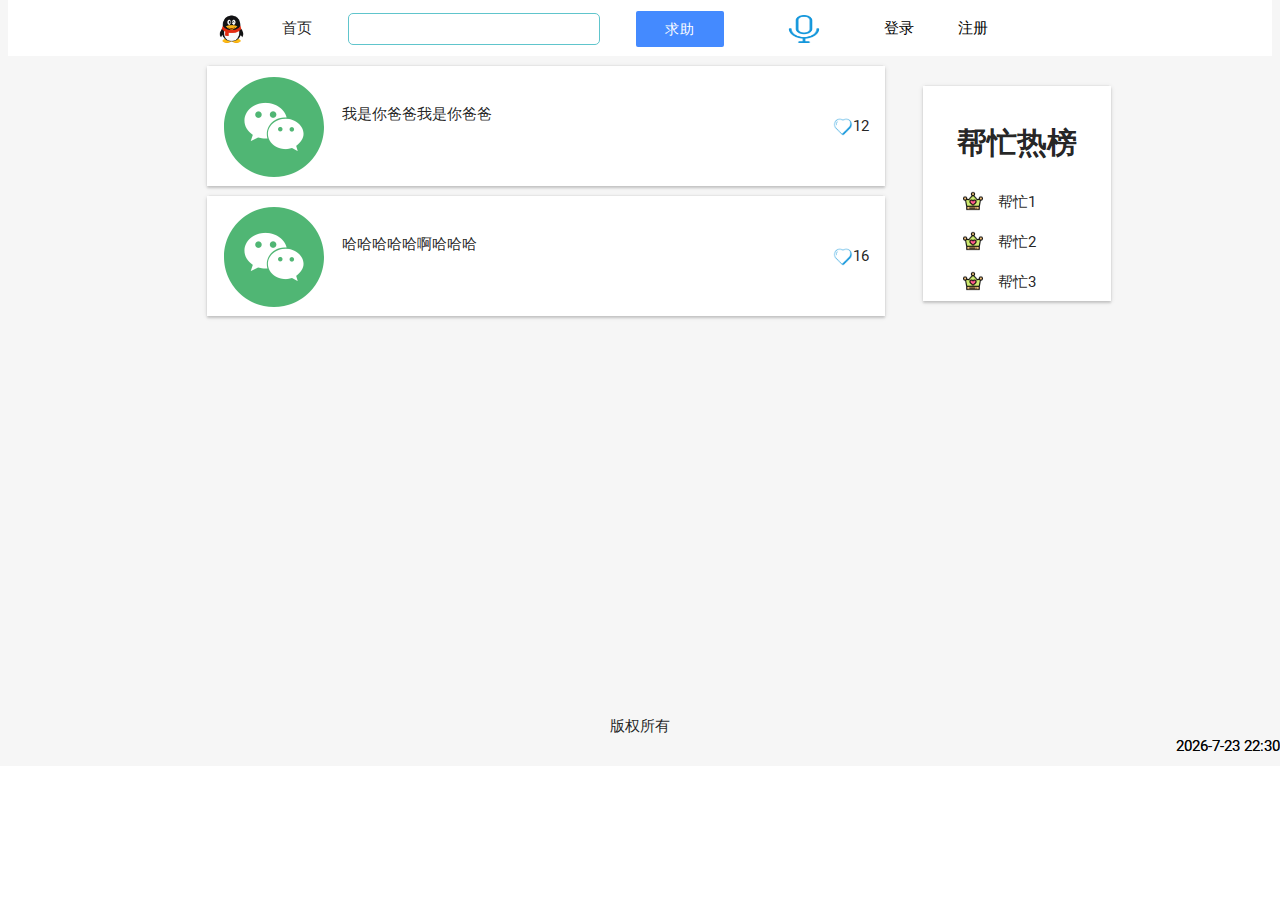
<file: tongxiaosheng/voice/index.html>
<!DOCTYPE html>
<html>
<head>
    <meta charset="utf-8" />
    <meta http-equiv="X-UA-Compatible" content="IE=edge">
    <title>同校声首页</title>
    <!-- 响应式布局必须加下面这句代码 -->
    <meta name="viewport" content="width=device-width, initial-scale=1">
    <link rel="stylesheet" type="text/css" media="screen" href="mdui/mdui.css" />
    <link rel="stylesheet" type="text/css" media="screen" href="css/index.css" /> 
    <link rel="stylesheet" type="text/css" media="screen" href="common/common.css" />     
    <script src="common/common.js"></script>
      
</head>
<body>
    <div class="mdui-container-fluid mdui-col-xs-12">
        <!-- 顶部导航栏 -->
        <header class="mdui-theme-accent-blue">
            <nav>
                <ul>
                    <li><img src="image/icon_QQ.png"></li>
                    <li><span class="first">首页</span></li>
                    <li><input class="mdui-input input"></li>
                    <li><button class="mdui-btn mdui-color-theme-accent mdui-ripple ">求助</button></li>
                    <li>
                            <button class="mdui-btn  mdui-ripple voice" mdui-dialog="{target: '#example-1'}"></button>                        
                            <div class="mdui-dialog" id="example-1">
                              <div class="mdui-dialog-title img-title"><img src="image/话筒.png" style="width:16%;height:16%"></div>
                              <div class="mdui-dialog-content">我是录音内容</div>
                              <div class="mdui-dialog-actions">
                                <button class="mdui-btn mdui-color-theme-accent mdui-ripple sure" mdui-dialog-close>确定</button>
                                <button class="mdui-btn mdui-color-theme-accent mdui-ripple cancle" mdui-dialog-confirm>取消</button>
                              </div>
                            </div>
                          
                    </li>
                    <li>
                        <hgroup>
                            <a href="login.html">登录</a>
                            <a href="register.html">注册</a>                       
                        </hgroup>
                    </li>
                </ul>
            </nav>
        </header>
        <!-- 中间内容 -->
        <div class="main-box">
            <!-- 话题 -->
            <div class="contain">               
            </div>
            <!-- 热点 -->
            <div class="hot">
                <div class="hot_box">
                        <h1>帮忙热榜</h1>
                        <span class="help">帮忙1</span>
                        <span class="help">帮忙2</span>
                        <span class="help">帮忙3</span>
                </div>
                
            </div>
        </div>
        <footer>
            版权所有                       
        </footer>
    </div>
    <script src="mdui/mdui.js"></script>
    <script src="js/index.js"></script>
    
    
</body>
</html>
</file>
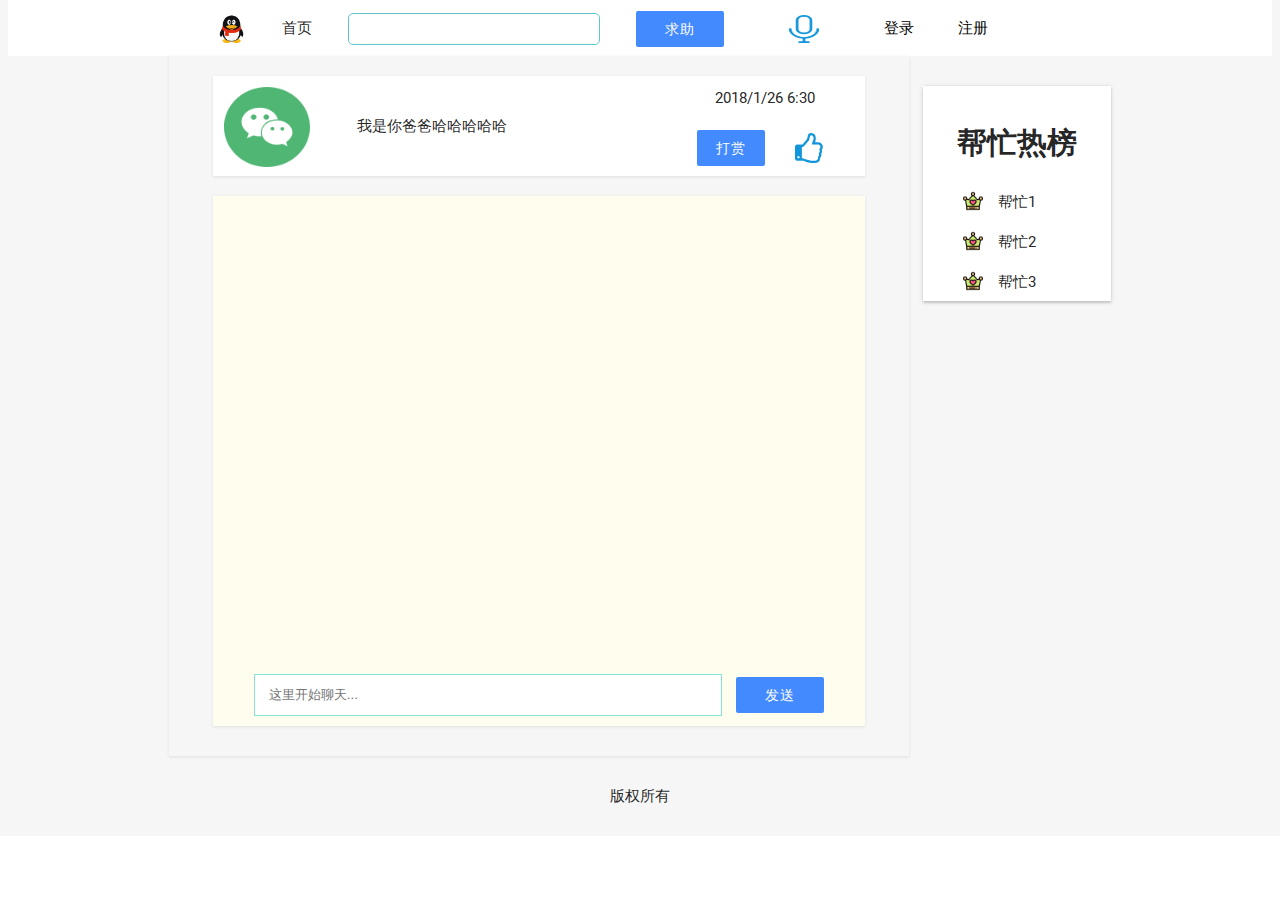
<file: tongxiaosheng/voice/help.html>
<!DOCTYPE html>
<html>
<head>
    <meta charset="utf-8" />
    <meta http-equiv="X-UA-Compatible" content="IE=edge">
    <title>帮忙主页</title>
    <!-- 响应式布局必须加下面这句代码 -->
    <meta name="viewport" content="width=device-width, initial-scale=1">
    <link rel="stylesheet" type="text/css" media="screen" href="mdui/mdui.css" />
    <link rel="stylesheet" type="text/css" media="screen" href="css/index.css" /> 
    <link rel="stylesheet" type="text/css" media="screen" href="css/help.css" /> 
    <link rel="stylesheet" type="text/css" media="screen" href="common/common.css" />     
    <!-- <script src='https://cdn.bootcss.com/jquery/3.3.1/core.js'></script> -->
    <script src="common/common.js"></script>
    
</head>
<body>
    <div class="mdui-container-fluid mdui-col-xs-12">
        <!-- 顶部导航栏 -->
        <header class="mdui-theme-accent-blue">
            <nav>
                <ul>
                    <li><img src="image/icon_QQ.png"></li>
                    <li><span class="first">首页</span></li>
                    <li><input class="mdui-input input"></li>
                    <li><button class="mdui-btn mdui-color-theme-accent mdui-ripple ">求助</button></li>
                    <li>
                            <button class="mdui-btn  mdui-ripple voice" mdui-dialog="{target: '#example-1'}"></button>                        
                            <div class="mdui-dialog" id="example-1">
                              <div class="mdui-dialog-title img-title"><img src="image/话筒.png" style="width:16%;height:16%"></div>
                              <div class="mdui-dialog-content">You'll lose all photos and media!</div>
                              <div class="mdui-dialog-actions">
                                <button class="mdui-btn mdui-color-theme-accent mdui-ripple sure" mdui-dialog-close>确定</button>
                                <button class="mdui-btn mdui-color-theme-accent mdui-ripple cancle" mdui-dialog-confirm>取消</button>
                              </div>
                            </div>
                          
                    </li>
                    <li>
                        <hgroup>
                            <a href="login.html">登录</a>
                            <a href="register.html">注册</a>                       
                        </hgroup>
                    </li>
                </ul>
            </nav>
        </header>
        <!-- 中间内容 -->
        <div class="main-box">
            <!-- 帮忙聊天记录 -->
            <div class="help_contain">  
                <div class="top public">
                    <div class="head">
                        <img src="image/微信.png" alt="">
                    </div>
                    <div class="capture mdui-theme-accent-blue">
                        <span class="time">2018/1/26 6:30</span>
                        <span class="content">我是你爸爸哈哈哈哈哈</span>
                        <button class="mdui-btn mdui-color-theme-accent mdui-btn-ripple reward">打赏</button>
                        <span>
                            <img src="image/点赞.png" alt="">
                        </span>
                    </div>
                </div>
                <div class="chat public">
                        
                    <div class="record">
                        
                    </div>
                    <div class="fixed mdui-theme-accent-blue">
                            <input class="mdui-input write " placeholder = " 这里开始聊天...">
                            <button class="mdui-btn mdui-color-theme-accent mdui-btn-ripple send">发送</button>
                    </div>
                </div>             
            </div>
            <!-- 热点 -->
            <div class="hot">
                <div class="hot_box">
                        <h1>帮忙热榜</h1>
                        <span class="help">帮忙1</span>
                        <span class="help">帮忙2</span>
                        <span class="help">帮忙3</span>
                </div>
                
            </div>
        </div>
        <footer>
            版权所有                       
        </footer>
    </div>
    <script src="mdui/mdui.js"></script>
    <script src="js/help.js"></script>
    
    
</body>
</html>
</file>
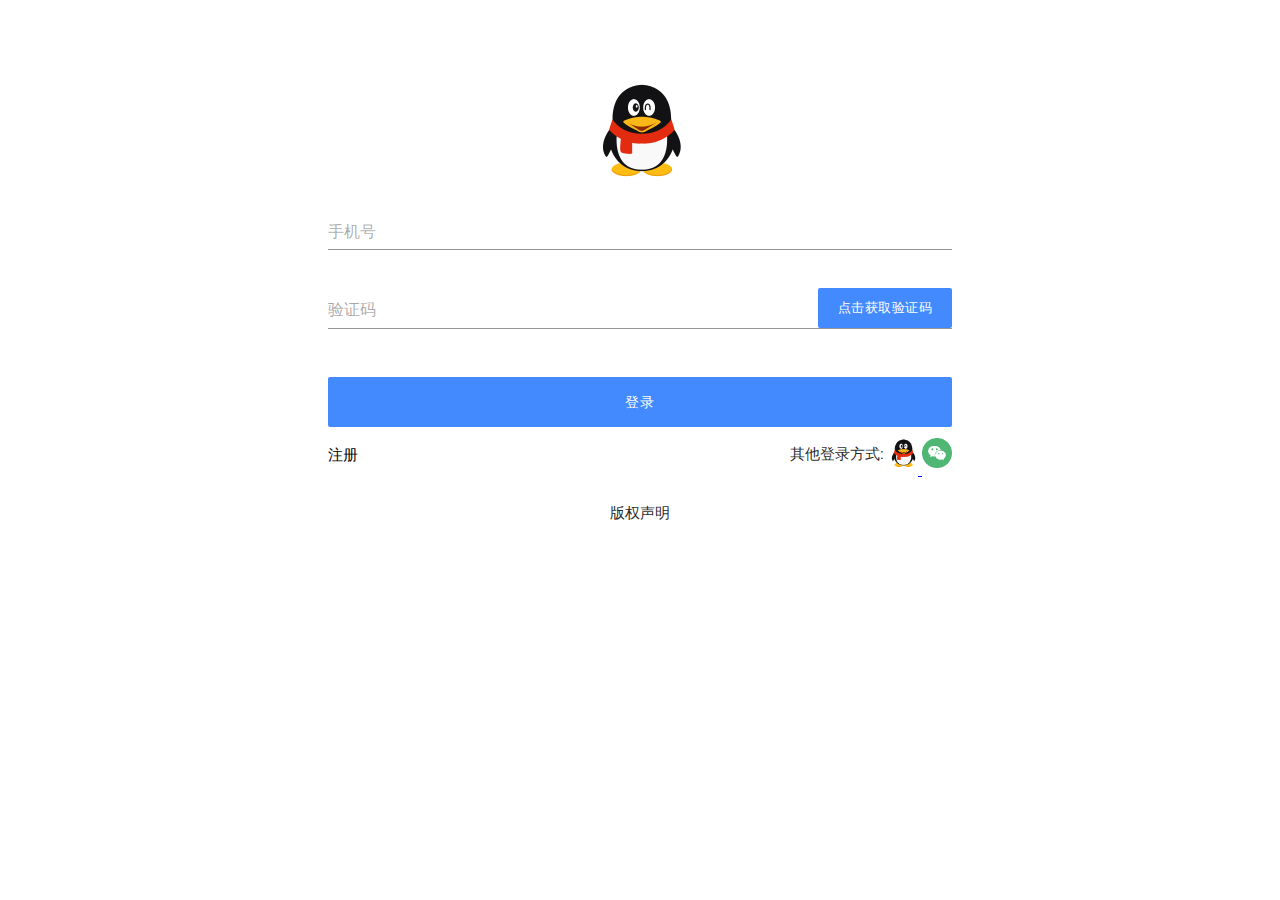
<file: tongxiaosheng/voice/login.html>
<!DOCTYPE html>
<html>
<head>
	<meta charset="utf-8" />
	<meta http-equiv="X-UA-Compatible" content="IE=edge">
	<title>同校声登录</title>
	<meta name="viewport" content="width=device-width, initial-scale=1">
	<link rel="stylesheet" type="text/css" media="screen" href="mdui/mdui.css" />
	<script src="mdui/mdui.js"></script>
	<link rel="stylesheet" type="text/css" media="screen" href="css/login.css" />
	<link rel="stylesheet" type="text/css" media="screen" href="common/common.css" />	
		
</head>
<body>
	<div class="mdui-container 	mdui-theme-accent-blue">
		<!-- logo图标 -->
			<div class="head-img">
				<img src="image/icon_QQ.png">
			</div>
			<!-- 表单信息 -->
			<div class="mdui-textfield mdui-textfield-floating-label user-name">
				<label class="mdui-textfield-label">手机号</label>
				<input class="mdui-textfield-input" type="number"/>
			</div>
			<div class="mdui-textfield mdui-textfield-floating-label">
					<label class="mdui-textfield-label">验证码</label>
					<input class="mdui-textfield-input" type="text"/>
					<button class="mdui-btn mdui-color-theme-accent mdui-ripple identifying-code">点击获取验证码</button>
			</div>
			<button class="mdui-btn mdui-color-theme-accent mdui-ripple login">登录</button>
			<!-- 其他登录方式 -->
			<bottom>
				<div class="left">
					<a href="register.html">注册</a>
				</div>
				<div class="other">
					<span>其他登录方式:</span>
					<a href="#">
						<img src="image/icon_QQ.png">
					</a>
					<a href="#">
						<img src="image/微信.png">
					</a>
				</div>
			</bottom>
			<footer>
				版权声明
			</footer>
            
	</div>
</body>
</html>
</file>
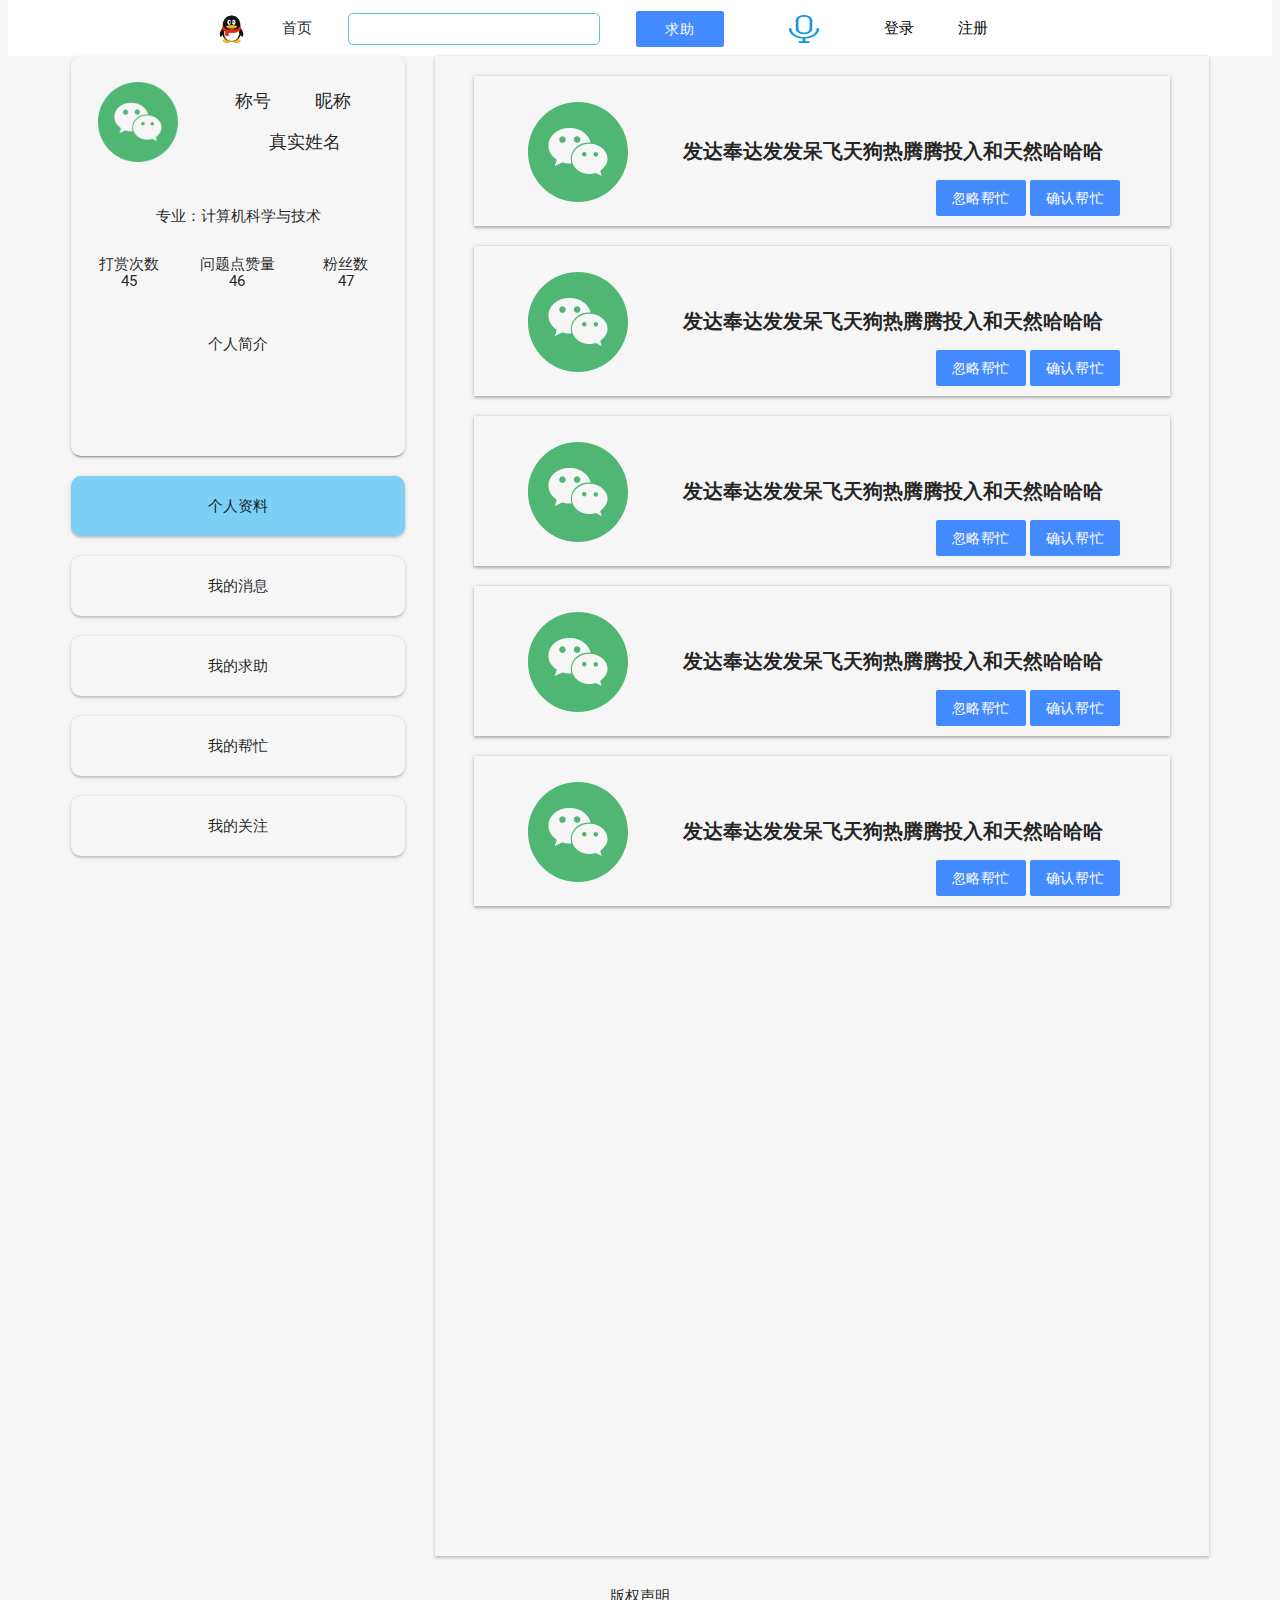
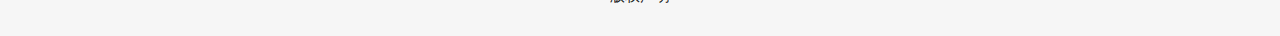
<file: tongxiaosheng/voice/personal_info.html>
<!DOCTYPE html>
<html>

<head>
    <meta charset="utf-8" />
    <meta http-equiv="X-UA-Compatible" content="IE=edge">
    <title>个人信息完善</title>
    <meta name="viewport" content="width=device-width, initial-scale=1">
    <link rel="stylesheet" type="text/css" media="screen" href="mdui/mdui.css" />
    <link rel="stylesheet" type="text/css" media="screen" href="common/common.css" />
    <link rel="stylesheet" type="text/css" media="screen" href="css/personal_info.css" />
    <script src="mdui/mdui.js"></script>
    <script src="common/common.js"></script>



</head>

<body>
    <div class="mdui-container-fluid mdui-col-xs-12">
        <!-- 顶部导航栏 -->
        <header class="mdui-theme-accent-blue">
            <nav>
                <ul>
                    <li>
                        <img src="image/icon_QQ.png">
                    </li>
                    <li>
                        <span class="first">首页</span>
                    </li>
                    <li>
                        <input class="mdui-input input">
                    </li>
                    <li>
                        <button class="mdui-btn mdui-color-theme-accent mdui-ripple">求助</button>
                    </li>
                    <li>
                            <button class="mdui-btn  mdui-ripple voice" mdui-dialog="{target: '#example-1'}"></button>                        
                            <div class="mdui-dialog" id="example-1">
                              <div class="mdui-dialog-title img-title"><img src="image/话筒.png" style="width:16%;height:16%"></div>
                              <div class="mdui-dialog-content">You'll lose all photos and media!</div>
                              <div class="mdui-dialog-actions">
                                <button class="mdui-btn mdui-color-theme-accent mdui-ripple sure" mdui-dialog-close>确定</button>
                                <button class="mdui-btn mdui-color-theme-accent mdui-ripple cancle" mdui-dialog-confirm>取消</button>
                              </div>
                            </div>
                    </li>
                    <li>
                        <hgroup>
                            <a href="#">登录</a>
                            <a href="#">注册</a>
                        </hgroup>
                    </li>
                </ul>
            </nav>
        </header>
        <!-- 中间内容区域 -->
        <div class="main_box">
            <div class="main_box_left">
                <div class="person_info">
                    <div class="line_1">
                        <div class="line_1_left">
                            <img src="image/微信.png">
                        </div>
                        <div class="line_1_right">
                            <span class="title">称号</span>
                            <span class="nickName">昵称</span>
                            <p>真实姓名</p>
                        </div>

                    </div>
                    <div class="line_2">
                        <p>专业：计算机科学与技术</p>
                    </div>
                    <div class="line_3">
                        <span class="count">打赏次数
                            <br>
                            <span>45</span>
                        </span>
                        <span class="count">问题点赞量
                            <br>
                            <span>46</span>
                        </span>
                        <span class="count">粉丝数
                            <br>
                            <span>47</span>
                        </span>
                    </div>
                    <div class="line_4">
                        <p>个人简介</p>
                    </div>
                </div>
                <div class="tab">
                    <span style="background-color: rgb(126, 207, 245);">个人资料</span>
                    <span>我的消息</span>
                    <span>我的求助</span>
                    <span>我的帮忙</span>
                    <span>我的关注</span>
                </div>
            </div>
            <div class="main_box_right">
                <!-- 第一个选项卡 -->
                <div class="tab_1 public">
                    <p>基本信息</p>
                    <label>昵称:</label>
                    <input class="mdui-input" value="和设施设施">
                    </br>
                    <label>真实姓名:</label>
                    <input type="text" value="和设施设施">
                    </br>
                    <label>学号:</label>
                    <input type="text" value="和设施设施">
                    </br>
                    <label>专业:</label>
                    <input type="text" value="和设施设施">
                    </br>
                    <label>QQ:</label>
                    <input type="text" value="和设施设施">
                    </br>
                    <label>Wechat:</label>
                    <input type="text" value="和设施设施">
                    </br>
                    <label>个人简介:</label>
                    <textarea>是佛家佛大非农的金佛爱都佛IE窝囊废咯我AV奇偶奇偶哇</textarea>
                    <p>身份认证</p>

                </div>
                <!-- 第二个选项卡 -->
                <div class="tab_2 public" style="display:block">
                    <div class="message">
                        <div class="msg_left">
                            <img src="image/微信.png">
                        </div>
                        <div class="msg_right mdui-theme-accent-blue">
                            <div class="content">发达奉达发发呆飞天狗热腾腾投入和天然哈哈哈</div>
                            <hgroup>
                                <button class="mdui-btn mdui-color-theme-accent mdui-ripple">忽略帮忙</button>
                                <button class="mdui-btn mdui-color-theme-accent mdui-ripple">确认帮忙</button>
                            </hgroup>
                        </div>
                    </div>
                    <div class="message">
                        <div class="msg_left">
                            <img src="image/微信.png">
                        </div>
                        <div class="msg_right mdui-theme-accent-blue">
                            <div class="content">发达奉达发发呆飞天狗热腾腾投入和天然哈哈哈</div>
                            <hgroup>
                                <button class="mdui-btn mdui-color-theme-accent mdui-ripple">忽略帮忙</button>
                                <button class="mdui-btn mdui-color-theme-accent mdui-ripple">确认帮忙</button>
                            </hgroup>
                        </div>
                    </div>
                    <div class="message">
                        <div class="msg_left">
                            <img src="image/微信.png">
                        </div>
                        <div class="msg_right mdui-theme-accent-blue">
                            <div class="content">发达奉达发发呆飞天狗热腾腾投入和天然哈哈哈</div>
                            <hgroup>
                                <button class="mdui-btn mdui-color-theme-accent mdui-ripple">忽略帮忙</button>
                                <button class="mdui-btn mdui-color-theme-accent mdui-ripple">确认帮忙</button>
                            </hgroup>
                        </div>
                    </div>
                    <div class="message">
                        <div class="msg_left">
                            <img src="image/微信.png">
                        </div>
                        <div class="msg_right mdui-theme-accent-blue">
                            <div class="content">发达奉达发发呆飞天狗热腾腾投入和天然哈哈哈</div>
                            <hgroup>
                                <button class="mdui-btn mdui-color-theme-accent mdui-ripple">忽略帮忙</button>
                                <button class="mdui-btn mdui-color-theme-accent mdui-ripple">确认帮忙</button>
                            </hgroup>
                        </div>
                    </div>
                    <div class="message">
                        <div class="msg_left">
                            <img src="image/微信.png">
                        </div>
                        <div class="msg_right mdui-theme-accent-blue">
                            <div class="content">发达奉达发发呆飞天狗热腾腾投入和天然哈哈哈</div>
                            <hgroup>
                                <button class="mdui-btn mdui-color-theme-accent mdui-ripple">忽略帮忙</button>
                                <button class="mdui-btn mdui-color-theme-accent mdui-ripple">确认帮忙</button>
                            </hgroup>
                        </div>
                    </div>
                </div>
                <div class="tab_3 public">
                    我是第三个选项卡

                </div>
                <div class="tab_4 public">
                    我是第四个选项卡

                </div>
                <!-- 第五个选项卡 -->
                <div class="tab_5 public">
                    <div class="mdui-card module">
                        <!-- 卡片头部，包含头像、标题、副标题 -->
                        <div class="mdui-card-header">
                            <img class="mdui-card-header-avatar" src="image/微信.png" />
                            <div class="mdui-card-header-title">称号</div>
                            <div class="mdui-card-header-subtitle">昵称</div>
                        </div>
                        <!-- 卡片的媒体内容，可以包含图片、视频等媒体内容，以及标题、副标题 -->
                        <div class="mdui-card-media">
                            <img src="image/back.jpg" />
                            <!-- 卡片中可以包含一个或多个菜单按钮 -->
                            <div class="mdui-card-menu">
                                <button class="mdui-btn mdui-btn-icon mdui-text-color-white">
                                    <i class="mdui-icon material-icons">share</i>
                                </button>
                            </div>
                        </div>
                        <!-- 卡片的标题和副标题 -->
                        <div class="mdui-card-primary">
                            <div class="mdui-card-primary-title">专业</div>
                            <div class="mdui-card-primary-subtitle">
                                <span>打赏次数</span>
                                <span>打赏次数</span>
                                <span>打赏次数</span>
                            </div>
                        </div>
                        <!-- 卡片的内容 -->
                        <div class="mdui-card-content">个人简介：就放了戴假发U盾噢发件方弄了弄安慰及</div>
                    </div>
                    <div class="mdui-card module">
                        <!-- 卡片头部，包含头像、标题、副标题 -->
                        <div class="mdui-card-header">
                            <img class="mdui-card-header-avatar" src="image/微信.png" />
                            <div class="mdui-card-header-title">称号</div>
                            <div class="mdui-card-header-subtitle">昵称</div>
                        </div>
                        <!-- 卡片的媒体内容，可以包含图片、视频等媒体内容，以及标题、副标题 -->
                        <div class="mdui-card-media">
                            <img src="image/back.jpg" />
                            <!-- 卡片中可以包含一个或多个菜单按钮 -->
                            <div class="mdui-card-menu">
                                <button class="mdui-btn mdui-btn-icon mdui-text-color-white">
                                    <i class="mdui-icon material-icons">share</i>
                                </button>
                            </div>
                        </div>
                        <!-- 卡片的标题和副标题 -->
                        <div class="mdui-card-primary">
                            <div class="mdui-card-primary-title">专业</div>
                            <div class="mdui-card-primary-subtitle">
                                <span>打赏次数</span>
                                <span>打赏次数</span>
                                <span>打赏次数</span>
                            </div>
                        </div>
                        <!-- 卡片的内容 -->
                        <div class="mdui-card-content">个人简介：就放了戴假发U盾噢发件方弄了弄安慰及</div>
                    </div>


                </div>
            </div>

        </div>

        <footer>版权声明</footer>
        <script src="js/personal_info.js"></script>
    </div>
</body>

</html>
</file>
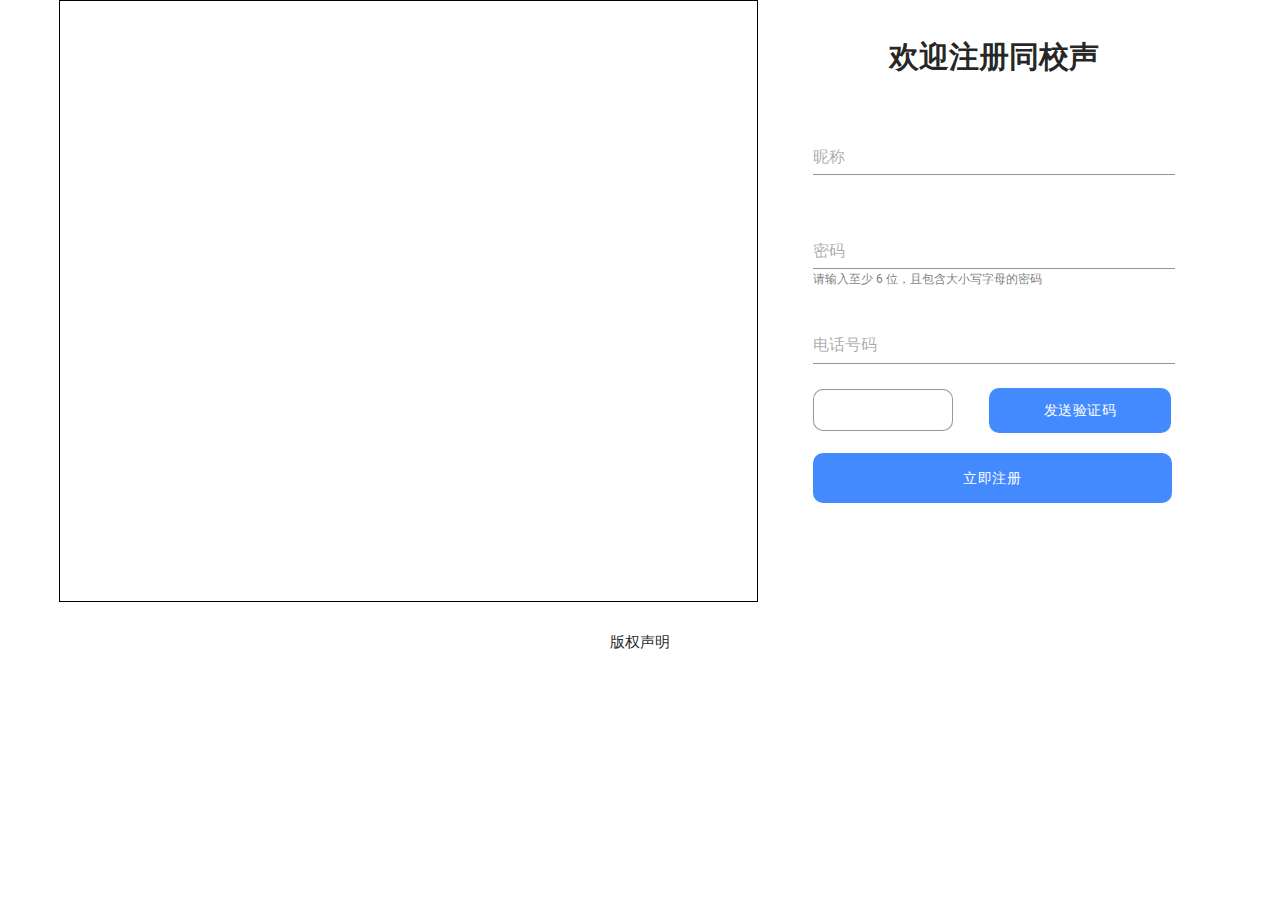
<file: tongxiaosheng/voice/register.html>
<!DOCTYPE html>
<html>
<head>
    <meta charset="utf-8" />
    <meta http-equiv="X-UA-Compatible" content="IE=edge">
    <title>注册页面</title>
    <meta name="viewport" content="width=device-width, initial-scale=1">
    <link rel="stylesheet" type="text/css" media="screen" href="mdui/mdui.css" />
    <link rel="stylesheet" type="text/css" media="screen" href="css/register.css" />
    <link rel="stylesheet" type="text/css" media="screen" href="common/common.css" />
    
    <script src="mdui/mdui.js"></script>
</head>
<body>
    <div class="mdui-container">      
        <div class="box_left"></div>
        <div class="box_right">
                <h1>欢迎注册同校声</h1>
            <div class="mdui-theme-accent-blue">
                  <div class="mdui-textfield mdui-textfield-floating-label">
                    <label class="mdui-textfield-label">昵称</label>
                    <input class="mdui-textfield-input" type="text" required/>
                    <div class="mdui-textfield-error">昵称不能为空</div>
                  </div>

                  <div class="mdui-textfield mdui-textfield-floating-label">
                    <label class="mdui-textfield-label">密码</label>
                    <input class="mdui-textfield-input" type="text" pattern="^.*(?=.{6,})(?=.*[a-z])(?=.*[A-Z]).*$" required/>
                    <div class="mdui-textfield-error">密码至少 6 位，且包含大小写字母</div>
                    <div class="mdui-textfield-helper">请输入至少 6 位，且包含大小写字母的密码</div>
                  </div>

                  <div class="mdui-textfield mdui-textfield-floating-label">
                    <label class="mdui-textfield-label">电话号码</label>
                    <input class="mdui-textfield-input" type="number" required/>
                    <div class="mdui-textfield-error">电话号码格式错误</div>
                  </div>

                  <div class="message ">
                      <input class="mdui-input number">
                      <button class="mdui-btn mdui-color-theme-accent mdui-ripple send">发送验证码</button>
                  </div>
                  <button class="mdui-btn mdui-color-theme-accent mdui-ripple register">立即注册</button>
                </div>
        </div>
        <footer>版权声明</footer>
        
    </div>
</body>
</html>
</file>
<file: tongxiaosheng/voice/css/index.css>
h1{
    text-align: center;
}

/* 头部导航 */

/* 首页左边内容 */
.main-box{
    width: 74%;
    min-width: 942px;
    height: 600px;
    margin: 0 auto;
    
}

.main-box .contain{
    width: 80%;
    height: 600px;
    /* border: 1px solid black; */
    float: left;
}
.main-box .contain .view{
    width: 90%;
    height: 120px;
    margin: 10px auto;
    background-color: #fff;
    box-shadow: 0 -2px 1px -2px rgba(0, 0, 0, .2), 
                0 2px 2px 0 rgba(0, 0, 0, .14), 
                0 1px 5px 0 rgba(0, 0, 0, .12);
    }
.main-box .contain .view div{
    float: left;
    text-align: center;
}
.main-box .contain .view .view_left{
    display: inline-block;
    width: 20%;
    height: 100%;
    line-height: 120px;
    
}
.main-box .contain .view .view_left img{
    width: 100px;
    height: 100px;
    vertical-align: middle;
    
}
.main-box .contain .view .view_right{
    width: 10%;
    height: 100%;
    line-height: 120px;
}
.main-box .contain .view .view_right img{
    width: 20px;
    height: 20px;
    vertical-align: middle;
}
.main-box .contain .view .view_center {
    width: 70%;
    text-align: left;
}
.main-box .contain .view .view_center .content{
    display: inline-block;
    width: 100%;
    height: 40%;
    padding-top: 40px;
    overflow: hidden;
    text-align: left;
}
.main-box .contain .view .view_center .time{
    position: absolute;
    line-height: 20px;
    bottom: 10px;
    right: 0px;
}
/* 热榜 */
.main-box .hot{
    float: right;
    width: 20%;
    height: 600px;
    margin-top: 30px;
}
.main-box .hot .hot_box{
    
    width:100%;
    background-color: #fff;
    padding-top: 20px;
    box-shadow: 0 -2px 1px -2px rgba(0, 0, 0, .2), 
                0 2px 2px 0 rgba(0, 0, 0, .14), 
                0 1px 5px 0 rgba(0, 0, 0, .12);
}


.hot .help{
    width: 100%;
    height: 40px;
    text-align: center;
    display: inline-block;
    background: url('../image/勾.png') no-repeat 40px;
    background-size: 20px 20px;
    line-height: 42px;
}
</file>
<file: tongxiaosheng/voice/common/common.css>
*{
    padding: 0;
    margin: 0;
}
header{
    width: 100%;
    /* min-width: 1246px; */
    height: 56px;
    margin: 0 auto;
    background-color: #fff;
}
header nav{
    width: 70%;
    min-width: 864px;
    height: 56px;
    margin: 0 auto;
}
header nav ul li{
    list-style: none;
    float: left;
    padding: 0 18px;
    line-height: 56px;
}
header nav ul li hgroup a{
    text-decoration: none;
    color: black;
    margin-right: 40px;
}
header nav ul li img{
    width: 30px;
    height: 30px;
    vertical-align: middle;
}
header nav ul .first{
    display: inline-block;
    /* background-color: aqua; */
    /* padding: 10px 20px; */
}
.input{
    width: 250px;
    height: 30px;
    border-radius: 5px;
    outline: none;
    border: 1px solid rgb(96, 197, 204);
}
/* 遮罩 */
.voice{
    height: 40px;
    background: url('../image/话筒.png') no-repeat center;
    background-size: 50% 70%;
}
.img-title{
    text-align: center;
}
/* 中间内容区域 */
.mdui-container-fluid{
    min-width: 864px;
    background-color: #f6f6f6;
}
/* 底部 */
footer{
    width: 100%;
    height: 80px;
    text-align: center;
    line-height: 80px;
    overflow: hidden;
}
</file>
<file: tongxiaosheng/voice/css/help.css>
.help_contain{
        width: 77%;
        height: 700px;
        min-width: 740px;
        /* border: 1px solid black; */
        float: left;
    box-shadow: 0 1px 3px rgba(26,26,26,.1);
    /* background-color: #fff; */
}
/* 头部帮忙信息 */
.public{
    width: 88%;
    margin: 20px auto;
}
.top{
    height: 100px;
    box-shadow: 0 1px 3px rgba(26,26,26,.1);
    background-color: #fff;
    
}
.top .head{
    float: left;
    width: 16.5%;
    height: 100%;
    line-height: 100px;    
    text-align: center;
}
.top .head img{
    width: 80%;
    height: 80%;
    vertical-align: middle;
}
.top .capture{
    float: right;
    width: 78%;
    height: 100%;
    text-align: left;
    position: relative;
}
.top .capture .content{
    line-height: 100px;
}
.top .capture .time{
    display: inline;
    position: absolute;
    top: 14px;
    right: 50px;
}
.top .capture img{
    width: 30px;
    height: 30px;
    position: absolute;
    bottom: 13px;
    right: 40px;
}
.top .reward{
    min-width: 68px;
    position: absolute;
    bottom: 10px;
    right: 100px;
}
/* 聊天界面 */
.chat{
    box-shadow: 0 1px 3px rgba(26,26,26,.1);
    height: 530px;
    background-color: rgba(255, 254, 238, 0.986);
    position: relative;

}
.chat .record{
    width: 100%;
    min-width: 696px;
    height: 88%;
    overflow: scroll;
    padding: 20px 10px;
}
.chat .fixed{
    width: 100%;
    min-width: 634px;;
    height: 52px;
    position: absolute;
    bottom: 0;
    left: 0;
    text-align: center;
    /* box-shadow: 0 1px 3px rgba(26,26,26,.1); */
    
}
.chat .write{
    width: 70%;
    height: 40px;
    line-height: 60px;
    border: 1px solid rgb(134, 230, 214);
    padding-left: 10px;
}
.chat .send{
    margin-left: 10px;
}
.chat .record .msg .other_head{
    display: inline-block;
    width: 10%;
    float: left;
}
.chat .record .msg .other_head img{
    width: 56px;
    height: 56px;
    vertical-align: middle;
    
}
.chat .record .msg{
    margin-top: 10px;
}
.chat .record .msg  .info{
    word-break: break-all; 
    word-wrap:break-word;
    display: inline-block;
    vertical-align: middle;
    line-height: 24px;
    background-color: rgb(122, 218, 224);
    border-radius: 10px;
    padding: 10px 16px;
    min-height: 24px;
}
.chat .record .msg .other_msg{
    display: inline-block;
    width: 70%;
    min-height: 60px;
}
.chat .record .msg .other_msg .name{
    padding: 4px 10px;
}
</file>
<file: tongxiaosheng/voice/css/login.css>
.mdui-container{
    width: 70%;
    margin: 80px auto;
    min-width: 20rem;
    max-width: 40rem;
}
.head-img img{
    width: 6.25rem;
    height: 6.25rem;
    display: block;
    margin: 0 auto;
}
.user-name{
    width: 100%;
    margin: 0 auto;
}
.identifying-code{
    width: 10%;
    height: 50%;
    /* border: 1px solid rgb(155, 151, 151); */
    position: absolute;
    right: 0;
    top: 30px;
    font-size: 0.8rem;
}
.mdui-btn {
    min-width: 134px;
    
}
.login{
    width: 100%;
    height: 50px;
    margin-top: 40px;
    border-radius: 2    0px;
    /* border: 1px solid rgb(121, 118, 118); */
}
.bottom{
    width: 100%;
    height: 80px;
}
.left{
    float: left;
}
.left a{
    text-decoration: none;
    color: black;
    display: inline-block;
    margin-top: 20px;
}
.other{
    float: right;
    height: 40px;
    margin-top: 6px;
   
}
.other span{
    display: inline-block;
    overflow: hidden;
    line-height: 42px;
}
.other img{
    width: 30px;
    height: 30px;
    line-height: 40px;
    display: inline-block;
    vertical-align: top;
    margin-top: 5px;
}
</file>
<file: tongxiaosheng/voice/css/personal_info.css>
.main_box{
    width: 90%;
    min-width: 1095px;
    height: 1000px;
    margin: 0 auto;
}
.main_box .main_box_left{
    width: 25%;
    height: 1500px;
    float: left;
    min-width: 334px;
}
.main_box .main_box_right{
    width: 68%;
    min-width: 747px;
    height: 1500px;
    box-shadow: 0 -2px 1px -2px rgba(0, 0, 0, .2), 
                0 2px 2px 0 rgba(0, 0, 0, .14), 
                0 1px 5px 0 rgba(0, 0, 0, .12);
    float: right;
    position: relative;
}
.main_box .main_box_left .person_info, 
.main_box .main_box_left .tab{
    width: 100%;
}
/* 个人信息部分 */
.main_box .main_box_left .person_info{
    height: 400px;
    /* border:1px solid black;  */
    box-shadow: 0 3px 1px -2px rgba(0, 0, 0, .2), 
                0 2px 2px 0 rgba(0, 0, 0, .14), 
                0 1px 5px 0 rgba(0, 0, 0, .12);
    border-radius: 10px;
}
.main_box .main_box_left .person_info p{
    text-align: center;
}
.main_box .main_box_left .person_info .line_1{
    height: 120px;
}
.main_box .main_box_left .person_info .line_2{
    height: 40px;
    line-height: 40px;
}
.main_box .main_box_left .person_info .line_3{
    height: 80px;
}
.main_box .main_box_left .person_info 
.line_1 .line_1_left{
    width: 40%;
    height: 130px;
    line-height: 130px;
    text-align: center;
    float: left;
}
.main_box .main_box_left .person_info 
.line_1 .line_1_left img{
    width: 80px;
    height: 80px;
    vertical-align: middle;
    cursor: pointer;
}
.line_1 .line_1_left img:hover{
    transform: scale(1.5);
    transition: 0.5s;
}
.main_box .main_box_left .person_info 
.line_1 .line_1_right{
    width: 54%;
    height: 60px;
    float: right;
    padding: 35px 10px;
    overflow: hidden;
    font-size: 18px;
}
.main_box .main_box_left .person_info 
.line_1 .line_1_right span,p{
    margin: 20px 20px;
}
.main_box .main_box_left .tab{
    height: 500px;
    /* border: 1px solid black;  */
    margin-top: 20px; 
}
.main_box .main_box_left .person_info 
.line_3 .count{
    
    width: 30%;
    height: 50px;
    float: left;
    margin-left: 8px;
    text-align: center;
    padding-top: 20px;
}
/* 导航选项卡 */
.main_box .main_box_left .tab span{
    display: block;
    width: 100%;
    height: 60px;
    margin-top: 20px;
    line-height: 60px;
    text-align: center;
    box-shadow: 0 -2px 1px -2px rgba(0, 0, 0, .2), 
                0 2px 2px 0 rgba(0, 0, 0, .14), 
                0 1px 5px 0 rgba(0, 0, 0, .12);
    border-radius: 10px;
    cursor: pointer;
}
/* 右边内容区域 */
/* 个人资料模块 */
.main_box .main_box_right .public{
    display: none;
    width: 100%;
    height: 900px;
    position: absolute;
    top: 0;
    left: 0;
}
.main_box .main_box_right .tab_1{
    width: 70%;
    margin-left: 10%;
}
.main_box .main_box_right .tab_1 p{
    font-size: 20px;
    width: 100px;
    height: 40px;
    background-color: aquamarine;
    text-align: center;
    line-height: 40px;
    padding: 10px 10px;
}
.main_box .main_box_right .tab_1 label{
    width: 100px;
    height: 40px;
    display: inline-block;
    padding: 10px 10px;
    line-height: 40px;
    text-align: center;
    font-size: 16px;
}
.main_box .main_box_right .tab_1 input{
    width: 200px;
    height: 40px;
    line-height: 40px; 
    font-size: 16px; 
    outline: none;
    border: none;
    border-bottom: 1px solid rgb(93, 93, 112); 
}
.main_box .main_box_right .tab_1 textarea{
    vertical-align: middle;
    width: 200px;
    height: 100px;
}
/* 我的关注模块 */
.mdui-card-primary{
    padding: 2px 16px;
}
.mdui-card-primary dt{
    width: 30%;
    float: left;
    font-size: 12px;
}
.mdui-card-header{
    height: 60px;
    padding: 10px;
}
.module{   
    width: 26%;
    min-width: 212px;
   float: left;
   margin: 20px 20px;
}
/* 我的消息模块 */
.tab_2 .message{
    width: 90%;
    height: 150px;
    margin: 20px auto;
    box-shadow: 0 -2px 1px -2px rgba(25, 27, 27, 0.2), 
                0 2px 2px 0 rgba(25, 27, 27, 0.2), 
                0 1px 5px 0 rgba(25, 27, 27, 0.2);
}
.tab_2 .message .msg_left{
    width: 30%;
    height: 150px;
    line-height: 150px;
    float: left;
    text-align: center;
    
}

.tab_2 .message .msg_left img{
    width: 100px;
    height: 100px;
    vertical-align: middle;
    cursor: pointer;
}
.tab_2 .message .msg_left img:hover{
    transform: scale(1.3);
    transition: 0.5s;
}
.tab_2 .message .msg_right{
    float: right;
    width: 70%;
    height: 150px; 
    position: relative;  
    text-align: left;
}
.tab_2 .message .msg_right .content{
    width: 100%;
    height: 150px;
    line-height: 150px;
    font-size: 20px;
    font-weight: bold;
}
.tab_2 .message .msg_right hgroup{
    position: absolute;
    bottom: 10px;
    right: 50px;
}
</file>
<file: tongxiaosheng/voice/css/register.css>
.mdui-container{
    min-width: 880px;
}
.box_left{
    width: 60%;
    height: 600px;
    float: left;
    border: 1px solid black;
}
.box_right{
    width: 39%;
    height: 600px;
    float: right;
    /* border: 1px solid black; */
    min-width: 314px;
}
h1{
    text-align: center;
    margin-top: 40px;
}
.mdui-theme-accent-blue{
    width: 80%;
    margin: 30px auto;
}
.mdui-textfield{
    padding-bottom: 24px;
}
.message .number{
    width: 38%;
    height: 40px;
    border: 1px solid rgba(131, 128, 128, 0.829);
    border-radius: 10px;
}
.message .send{
    width: 50%;
    height: 45px;
    margin-left: 9%;
    border-radius: 10px;
}
.register{
    width: 99%;
    height: 50px;
    margin-top: 20px;
    border-radius: 10px;
}
.register a{
    text-decoration: none;
    color: white;
}
</file>
